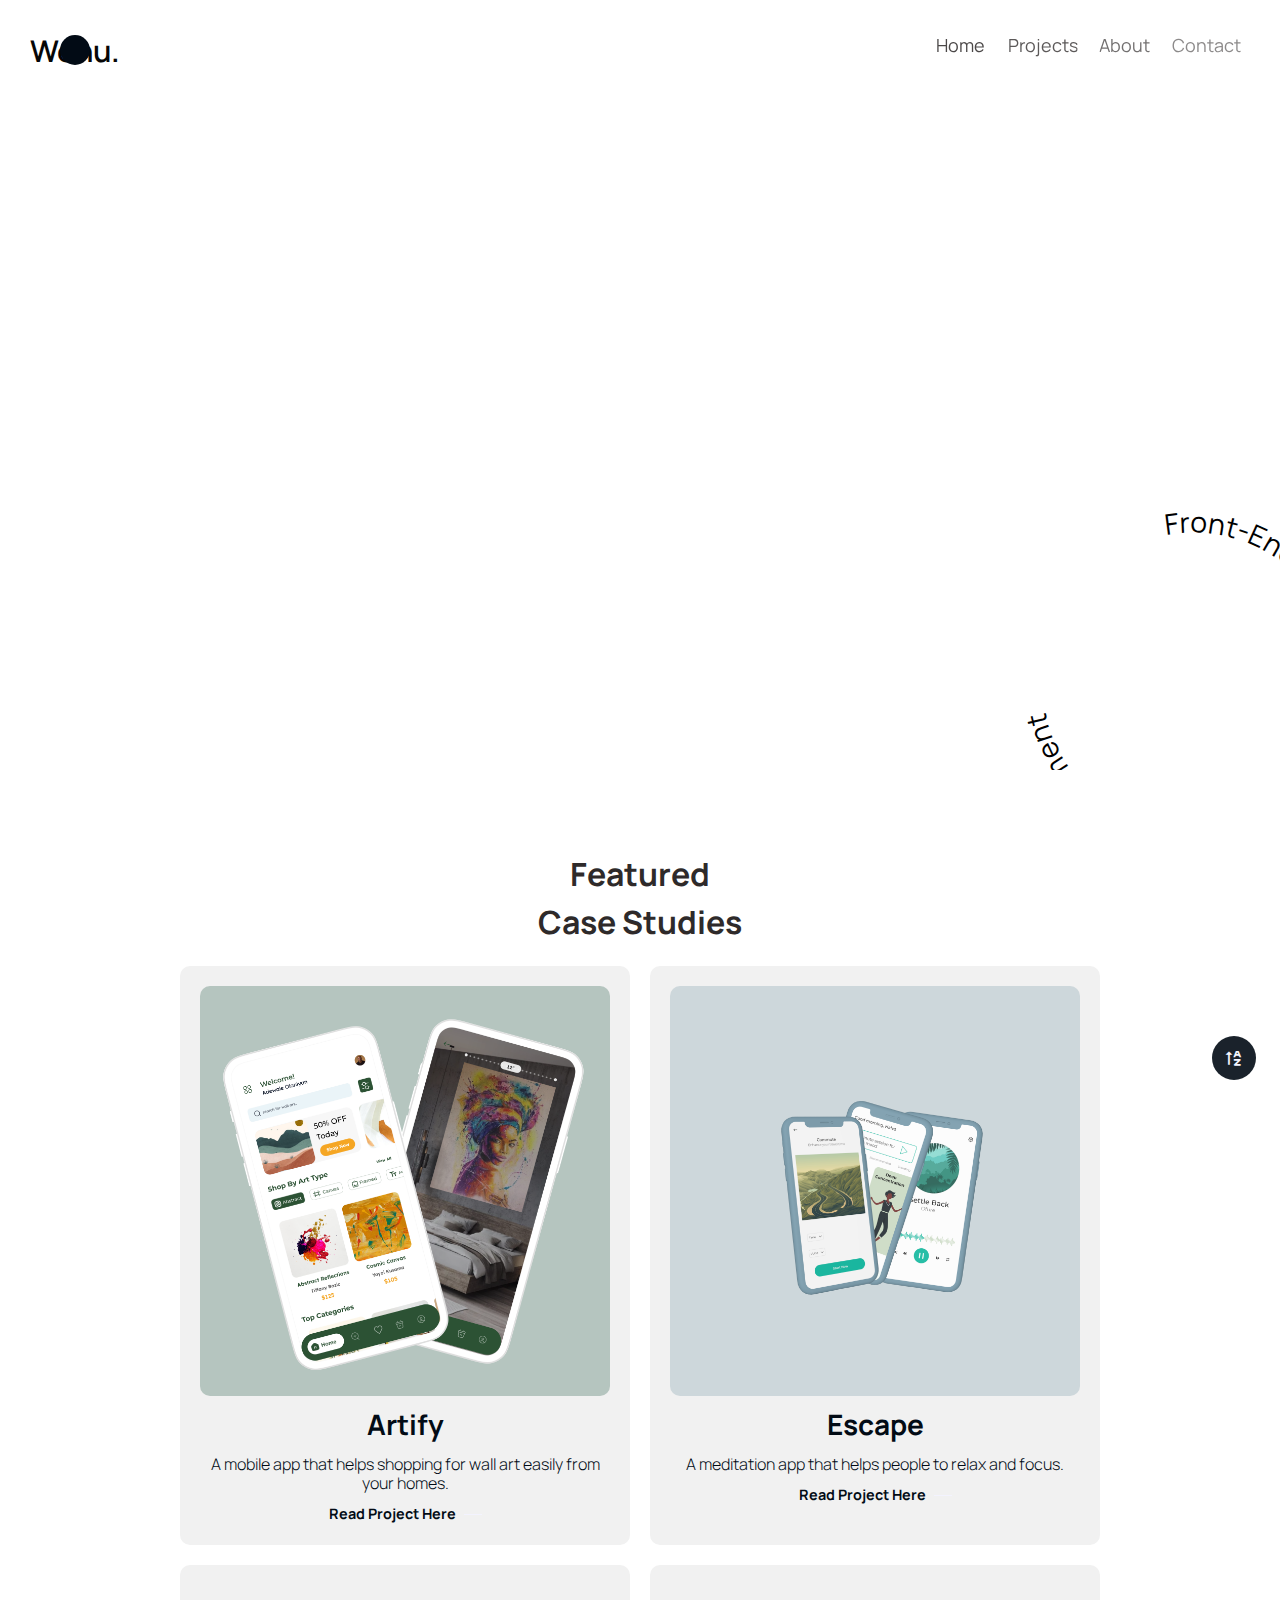
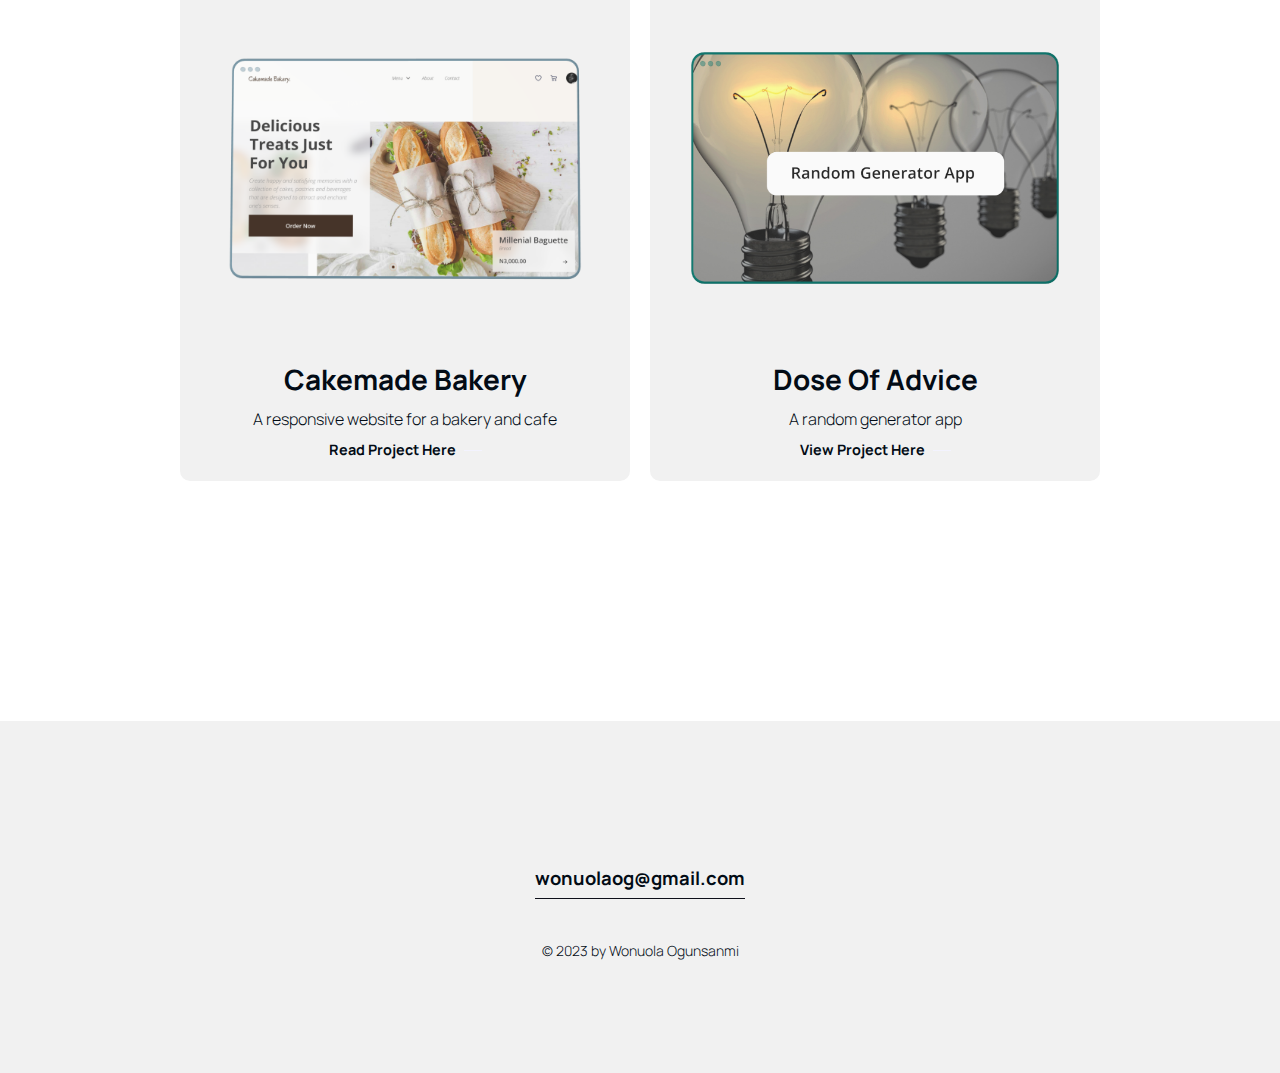
<file: index.html>
<!DOCTYPE html>
<html lang="en">
<head>
  <meta charset="UTF-8">
  <title>Wonuola's Portfolio</title>
    <link rel="icon" type="image/png" sizes="32x32" href="./images/icon.png">
  <link rel="stylesheet" href="./css/style.css">
  <link href="https://fonts.googleapis.com/css2?family=Manrope:wght@300;400;500;600;700&display=swap" rel="stylesheet">
  <link href="https://fonts.googleapis.com/css2?family=Raleway&display=swap" rel="stylesheet">
  <link href='https://unpkg.com/boxicons@2.1.4/css/boxicons.min.css' rel='stylesheet'>
  <script src="https://cdnjs.cloudflare.com/ajax/libs/gsap/3.9.1/gsap.min.js"></script>
</head>
<body>
<!-- Navigation -->
<header class="header" id="home">
  <nav class="nav-container">
    <div class="logo-container">
      <a href="#" class="nav-logo">Wonu.</a>
      <div class="mouse-effect"></div>
    </div>

    <div class="nav-menu" id="navbar-menu">
      <ul class="nav-list">
        <li class="nav-item">
          <a data-hover-text="Home" href="index.html" class="navbar-link">Home</a>
        </li>
        <li class="nav-item">
          <a data-hover-text="Works" href="#project" class="navbar-link">Projects</a>
        </li>
        <li class="nav-item">
          <a data-hover-text="About Me" href="about.html" class="navbar-link">About</a>
        </li>
        <li class="nav-item">
          <a data-hover-text="Say Hi!" href="contact.html" class="navbar-link">Contact</a>
        </li>
      </ul>
      <div class="nav-open" id="nav-open">
        <div class="bar"></div>
        <div class="bar"></div>
        <div class="bar"></div>
      </div>
    </div>
  </nav>
</header>

<!-- Hero Section -->
<section class="hero">
  <div class="hero-text">
    <h1>Hi, I'm Wonuola!</h1>
    <p>A (UI) designer &amp; Website Developer.
      I enjoy designing meaningful experiences for brands &amp; businesses to help them
      serve their target audience.</p>
  </div>

  <div class="rounded-text rotating">
    <svg viewBox="0 0 200 200">
      <path id="textPath" d="M 80,0 A 80,80 0 0 1 -80,0 A 80,80 0 0 1 80,0" transform="translate(100,100)" fill="none" stroke-width="0"></path>
      <g font-size="15.1px">
        <text text-anchor="start">
          <textPath class="coloring" xlink:href="#textPath" startOffset="0%">  Front-End - UI Design - UX Design - Web Development </textPath>
        </text>
      </g>
    </svg>
  </div> 
</section>

<section class="projects" id="project">
  <div class="container">
    <h2 class="section-title">Featured <br/>Case Studies</h2>
    <div class="project-grid">
      <div class="project">
        <img src="images/project1.png" alt="Project 1">
        <h3 class="project-title">Artify</h3>
        <p class="project-description">A mobile app that helps shopping for wall art easily from your homes.</p>
        <a href="https://www.behance.net/gallery/174520397/Artify-A-wall-art-shopping-app" class="project-link">
          <span class="project-link1">Read Project Here</span>
          <span class="project-link2">Behance Case Study</span>
      </a>
      </div>
      <div class="project">
        <img src="images/project2.png" alt="Project 2">
        <h3 class="project-title">Escape</h3>
        <p class="project-description">A meditation app that helps people to relax and focus.</p>
        <a href="https://www.behance.net/gallery/174524425/Meditation-App-UIUX-Case-Study" class="project-link">
          <span class="project-link1">Read Project Here</span>
          <span class="project-link2">Behance Case Study</span>
      </a>
      </div>
      <div class="project">
        <img src="images/project3.png" alt="Project 3">
        <h3 class="project-title">Cakemade Bakery</h3>
        <p class="project-description">A responsive website for a bakery and cafe</p>
        <a href="https://www.behance.net/gallery/137716633/Bakery-Website-Cakemade-Bakery" class="project-link">
          <span class="project-link1">Read Project Here</span>
          <span class="project-link2">Behance Case Study</span>
      </a>
      </div>
      <div class="project">
        <img src="images/project4.png" alt="Project 4">
        <h3 class="project-title">Dose Of Advice</h3>
        <p class="project-description">A random generator app</p>
        <a href="https://adoseofadvice.netlify.app/" class="project-link">
          <span class="project-link1">View Project Here</span>
          <span class="project-link2">Visit live site</span>
      </a>
  </div>
    </div>
  </div>
</section>

<!-- Footer -->
<footer class="footer section" id="footer">
             <div class="footer-email">
                 <a href="mailto:wonuolaog@gmail.com">
                     wonuolaog@gmail.com
                 </a>
             </div>
             <div class="copyright">
                 &copy; 2023 by Wonuola Ogunsanmi
             </div>
</footer>
<!---scroll-->
<a href="#" class="scrollup" id="scroll-up">
 <i class='bx bx-sort-z-a scrollup-icon'></i>
</a>

<script>
  // Animation for arrow, navigation menu, logo, and hero text using GSAP
  gsap.from(".nav-container", { opacity: 0, y: -20, duration: 1 });
  gsap.from(".nav-logo", { opacity: 0, x: -20, duration: 1, delay: 0.5 });
  gsap.from(".nav-list li", { opacity: 0, x: -20, duration: 1, stagger: 0.1, delay: 0.7 });
  gsap.from(".nav-open", { opacity: 0, x: -20, duration: 1, delay: 1 });
  gsap.from(".hero-text", { opacity: 0, y: 20, duration: 1, delay: 1.5 });
  gsap.from(".scroll-down .arrow", { opacity: 0, x: -20, duration: 1, delay: 2 });
</script>

<script src="./js/main.js"></script>
</body>
</html>
</file>
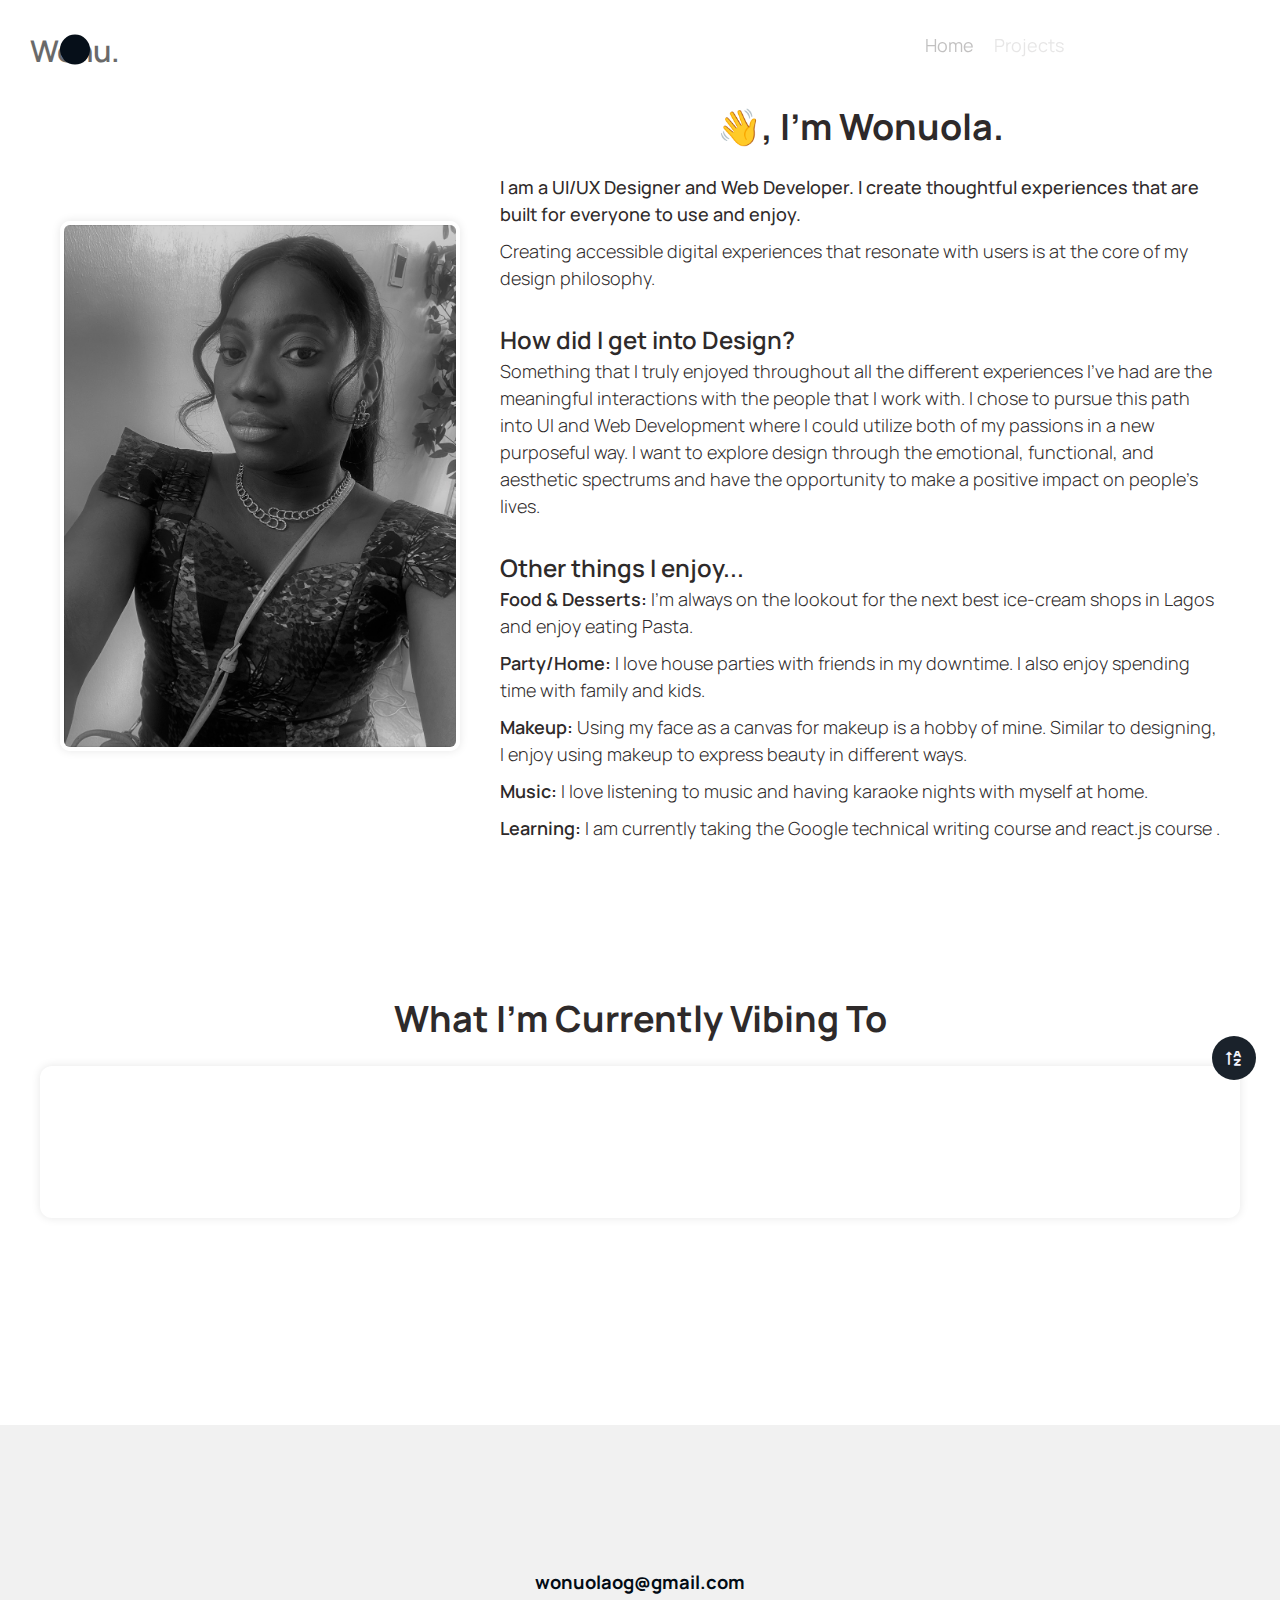
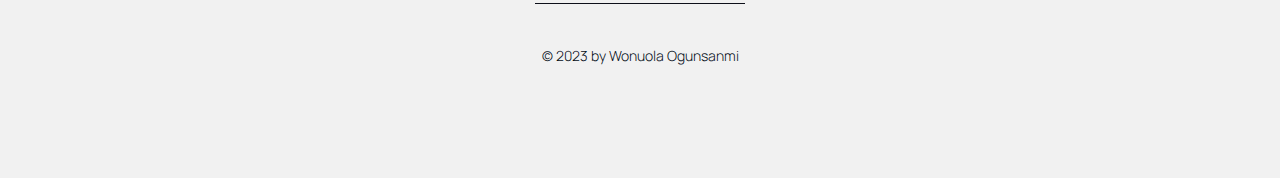
<file: about.html>
<!DOCTYPE html>
<html lang="en">
<head>
  <meta charset="UTF-8">
  <title>My Portfolio</title>
  <link rel="stylesheet" href="./css/style.css">
  <link href="https://fonts.googleapis.com/css2?family=Manrope:wght@300;400;500;600;700&display=swap" rel="stylesheet">
  <link href="https://fonts.googleapis.com/css2?family=Raleway&display=swap" rel="stylesheet">
  <link href='https://unpkg.com/boxicons@2.1.4/css/boxicons.min.css' rel='stylesheet'>
  <script src="https://cdnjs.cloudflare.com/ajax/libs/gsap/3.9.1/gsap.min.js"></script>
</head>
<body>
<!-- Navigation -->
<header class="header" id="home">
  <nav class="nav-container">
    <div class="logo-container">
      <a href="#" class="nav-logo">Wonu.</a>
      <div class="mouse-effect"></div>
    </div>

    <div class="nav-menu" id="navbar-menu">
      <ul class="nav-list">
        <li class="nav-item">
          <a data-hover-text="Home" href="index.html" class="navbar-link">Home</a>
        </li>
        <li class="nav-item">
          <a data-hover-text="Works" href="#project" class="navbar-link">Projects</a>
        </li>
        <li class="nav-item">
          <a data-hover-text="About Me" href="about.html" class="navbar-link">About</a>
        </li>
        <li class="nav-item">
          <a data-hover-text="Say Hi!" href="contact.html" class="navbar-link">Contact</a>
        </li>
      </ul>
      <div class="nav-open" id="nav-open">
        <div class="bar"></div>
        <div class="bar"></div>
        <div class="bar"></div>
      </div>
    </div>
  </nav>
</header>

<!-- About Me Section -->
<section class="about">
  <div class="about-container">
    <div class="about-content">
      <div class="profile-image-container">
        <img src="images/wonu.jpg" alt="Profile Image" class="profile-image">
      </div>
      <div class="text">
        <h2 class="section-title">👋, I'm Wonuola.</h2>
        <p class="description">I am a UI/UX Designer and Web Developer. I create thoughtful experiences that are built for everyone to use and enjoy.</p>
        <p>Creating accessible digital experiences that resonate with users is at the core of my design philosophy.</p>
        <h3 class="subheading">How did I get into Design?</h3>
        <p>Something that I truly enjoyed throughout all the different experiences I’ve had are the meaningful interactions with the people that I work with. 
          I chose to pursue this path into UI and Web Development where I could utilize both of my passions in a new purposeful way. I want to explore design through the emotional, functional, and aesthetic spectrums and have the opportunity to make a positive impact on people’s lives.</p>
        <h3 class="subheading">Other things I enjoy...</h3>
        <p><strong>Food & Desserts:</strong> I’m always on the lookout for the next best ice-cream shops in Lagos and enjoy eating Pasta.</p>
        <p><strong>Party/Home:</strong> I love house parties with friends in my downtime. I also enjoy spending time with family and kids.</p>
        <p><strong>Makeup:</strong> Using my face as a canvas for makeup is a hobby of mine. Similar to designing, I enjoy using makeup to express beauty in different ways.</p>
        <p><strong>Music:</strong> I love listening to music and having karaoke nights with myself at home.</p>
        <p><strong>Learning:</strong> I am currently taking the Google technical writing course and react.js course .</p>
      </div>
    </div>
  </div>
</section>


<!-- Spotify Embed Section -->
<section class="spotify-section">
  <h2 class="section-title">What I'm Currently Vibing To</h2>
<div class="spotify-embed">
  <!--  Spotify Embed code here -->
  <iframe style="border-radius:12px" src="https://open.spotify.com/embed/album/5dGWwsZ9iB2Xc3UKR0gif2?utm_source=generator" width="100%" height="152" frameBorder="0" allowfullscreen="" allow="autoplay; clipboard-write; encrypted-media; fullscreen; picture-in-picture" loading="lazy"></iframe>
</div>
</section>

  <!-- Footer -->
  <footer class="footer section" id="footer">
    <div class="footer-email">
      <a href="mailto:wonuolaog@gmail.com">
        wonuolaog@gmail.com
      </a>
    </div>
    <div class="copyright">
      &copy; 2023 by Wonuola Ogunsanmi
    </div>
  </footer>

  <!---scroll-->
  <a href="#" class="scrollup" id="scroll-up">
    <i class='bx bx-sort-z-a scrollup-icon'></i>
  </a>

  <script>
    // Animation for arrow, navigation menu, logo using GSAP
    gsap.from(".nav-container", { opacity: 0, y: -20, duration: 1 });
    gsap.from(".nav-logo", { opacity: 0, x: -20, duration: 1, delay: 0.5 });
    gsap.from(".nav-list li", { opacity: 0, x: -20, duration: 1, stagger: 0.1, delay: 0.7 });
    gsap.from(".nav-open", { opacity: 0, x: -20, duration: 1, delay: 1 });
    gsap.from(".about-description", { opacity: 0, y: 20, duration: 1, delay: 1.5 });
  </script>

  <script src="./js/main.js"></script>
</body>

</html>
</file>
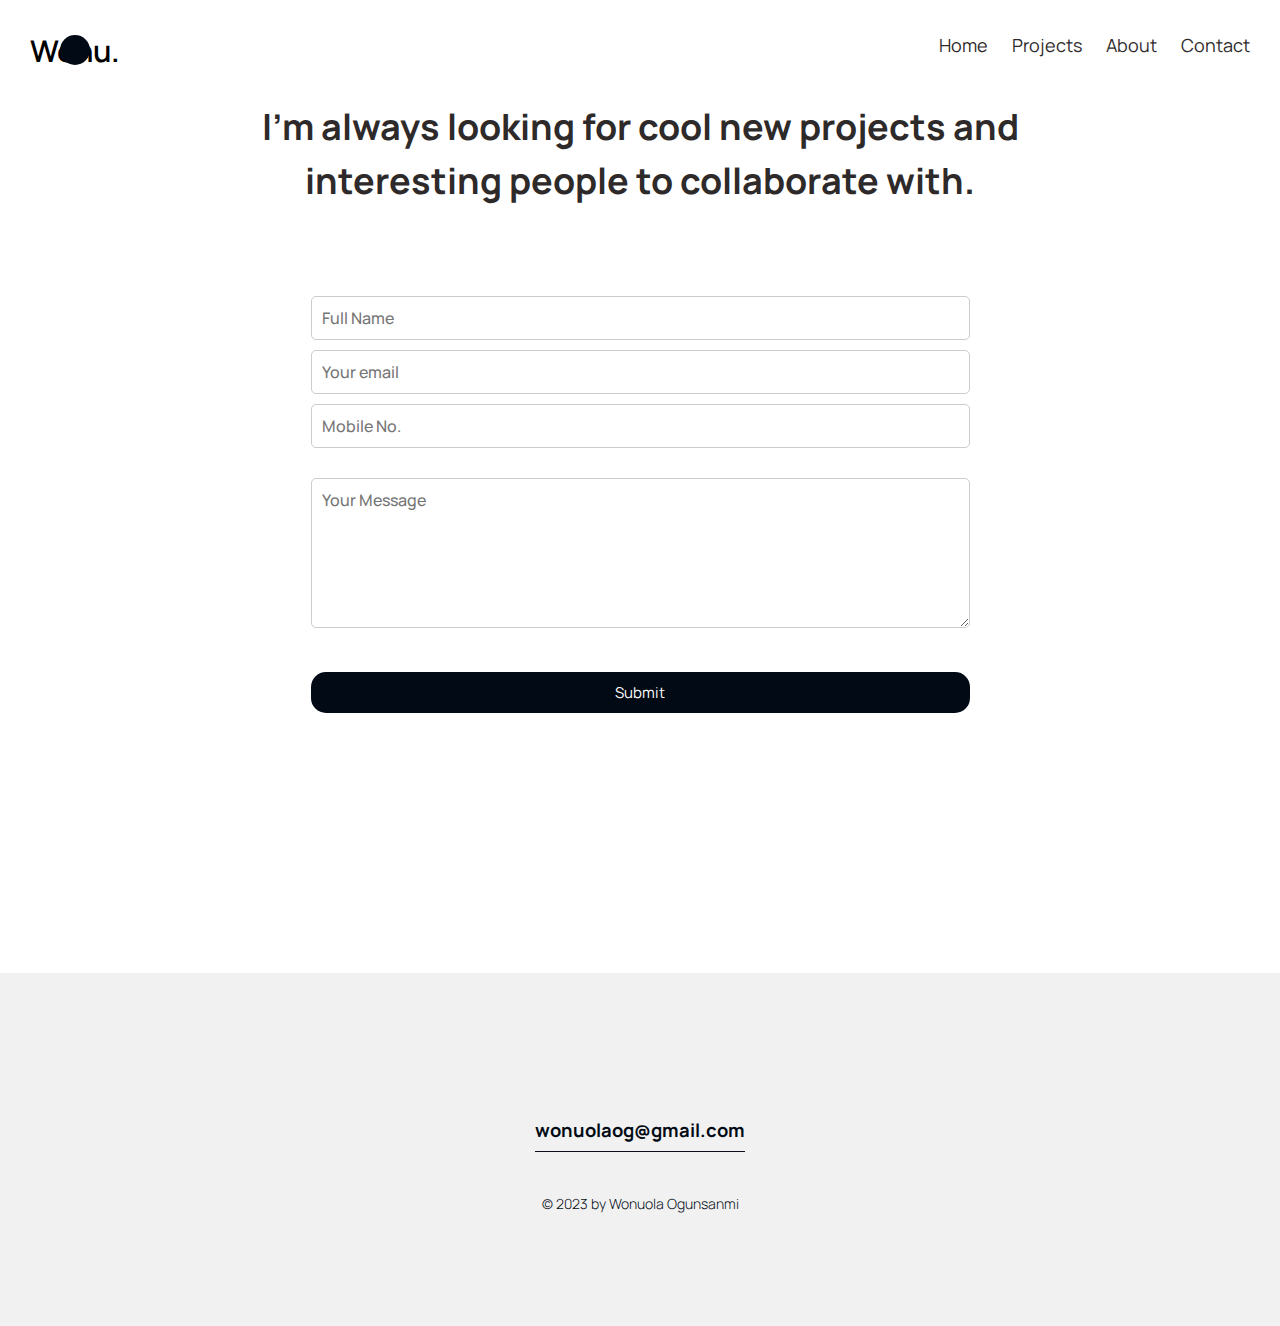
<file: contact.html>
<!DOCTYPE html>
<html lang="en">
<head>
  <meta charset="UTF-8">
  <title>My Portfolio</title>
  <link rel="stylesheet" href="./css/style.css">
  <link href="https://fonts.googleapis.com/css2?family=Manrope:wght@300;400;500;600;700&display=swap" rel="stylesheet">
  <link href="https://fonts.googleapis.com/css2?family=Raleway&display=swap" rel="stylesheet">
  <link href='https://unpkg.com/boxicons@2.1.4/css/boxicons.min.css' rel='stylesheet'>
  <script src="https://cdnjs.cloudflare.com/ajax/libs/gsap/3.9.1/gsap.min.js"></script>
</head>
<body>
<!-- Navigation -->
<header class="header" id="home">
  <nav class="nav-container">
    <div class="logo-container">
      <a href="#" class="nav-logo">Wonu.</a>
      <div class="mouse-effect"></div>
    </div>

    <div class="nav-menu" id="navbar-menu">
      <ul class="nav-list">
        <li class="nav-item">
          <a data-hover-text="Home" href="index.html" class="navbar-link">Home</a>
        </li>
        <li class="nav-item">
          <a data-hover-text="Works" href="#project" class="navbar-link">Projects</a>
        </li>
        <li class="nav-item">
          <a data-hover-text="About Me" href="about.html" class="navbar-link">About</a>
        </li>
        <li class="nav-item">
          <a data-hover-text="Say Hi!" href="contact.html" class="navbar-link">Contact</a>
        </li>
      </ul>
      <div class="nav-open" id="nav-open">
        <div class="bar"></div>
        <div class="bar"></div>
        <div class="bar"></div>
      </div>
    </div>
  </nav>
</header>

<section class="contact">
  <div class="container">
    <h2 class="section-title">I'm always looking for cool new projects and interesting people to collaborate with.</h2>
    <div class="contact-form">
      <form action="https://formspree.io/f/xoqredjl" method="POST">
        <div class="split">
          <input type="text" placeholder="Full Name" name="name" required>
          <input type="email" name="email" placeholder="Your email" required>
          <input type="text" placeholder="Mobile No." name="phone" required>
        </div>
        
        <textarea name="message" id="message" cols="30" rows="4" placeholder="Your Message" required></textarea>
        <button type="submit" class="btn submit-btn">Submit</button>
      </form>
    </div>
  </div>
</section>

<!-- Footer -->
<footer class="footer section" id="footer">
  <div class="footer-email">
    <a href="mailto:wonuolaog@gmail.com">wonuolaog@gmail.com</a>
  </div>
  <div class="copyright">
    &copy; 2023 by Wonuola Ogunsanmi
  </div>
</footer>

<script src="js/main.js"></script>
</body>
</html>
</file>
<file: css/style.css>
/* Font */
@import url('https://fonts.googleapis.com/css2?family=Manrope:wght@300;400;500;600;700&display=swap');

/* Color Palette */
:root {
  --primary-color: #020b15;
  --secondary-color: #f3f3fe;
  --tertiary-color: #dde6f3;
  --accent-color: #000;
  --text-color: #2e2a2a;
  --header-height: 85px;
  --header-spacer: 30px;
  --logo-primary: #f3f3fe;
  --body-color: #ffffff;
  --title-color: #0e101a;
}

/* Global Styles */
* {
  margin: 0;
  padding: 0;
  box-sizing: border-box;
}

html {
  scroll-behavior: smooth;
}
h1,h2,h3{
  color: var(--title-color);
  font-weight: 700;
  font-family: var(--raleway-font);
}
body {
  font-family: 'Manrope', sans-serif;
  font-size: 18px;
  line-height: 1.5;
  color: var(--text-color);
  font-weight: 300;
  text-align: left;
  background-color: var(--body-color);
}

a {
  text-decoration: none;
  color: inherit;
}

ul {
  list-style: none;
}

/* Header */
.header {
  position: fixed;
  width: 100%;
  background-color: var(--primary-color);
  top: 0;
  left: 0;
  z-index: 10;
}

/* Navigation */
.nav-container {
  background-color: var(--body-color);
  height: 100px;
  display: flex;
  justify-content: space-between;
  align-items: center;
  padding: 0 var(--header-spacer);
  position: fixed;
  top: 0;
  width: 100%;
  z-index: 10;
}

.nav-logo {
  font-size: 30px;
  font-weight: 600;
  color: var(--accent-color);
  text-decoration: none;
}

.nav-menu {
  display: flex;
  position: relative;
}

.nav-menu .nav-open{
  display:none;
  color: var(--primary-color);
  position:absolute;
  top:50px;
  right:50px;
  font-size:35px;
  cursor:pointer;
}

.navbar-link {
  color: var(--text-color);
  text-decoration: none;
  font-size: 18px;
  font-weight: 400;
  transition: color 0.3s ease-in-out;
}

.navbar-link:hover {
  color: var(--secondary-color);
  text-decoration: stroke;
}

.nav-list {
  display: flex;
  margin: 0;
  padding: 0;
}

.nav-item {
  margin-left: 24px;
  margin-bottom: 10px;
}
.nav-item.active a {
  color: red;
}
.nav-open {
  display: none;
}

/* Hero Section */
.hero {
  display: flex;
  justify-content: space-between;
  align-items: center;
  position: relative;
  padding: 200px;
  overflow: hidden;
  align-items: center;
  width: 100%;
  background-color: var(--body-color);
}

.hero-text {
  max-width: 600px;
}

.hero-text h1 {
  color: var(--title-color);
  margin-bottom: 30px;
  line-height: 1.2;
  display: block !important;
  font-weight: 500;
  font-size: 50px;
  letter-spacing: -0.15px;
}

.hero-text p {
  line-height: 1.5;
  display: inline-block;
  font-size: 36px;
  font-weight: 300;
  color: var(--title-color);
  letter-spacing: -0.15;
  margin-bottom: 10px;
}


  /* Spotify Embed Section */
  .spotify-section {
    background-color: var(--body-color);
    padding: 40px 0;
    text-align: center;
  }

  .spotify-embed {
    max-width: 1200px;
    margin: 0 auto;
  }

  .spotify-embed iframe {
    width: 100%;
    height: 152px;
    border: none;
    box-shadow: 0 0 10px rgba(0, 0, 0, 0.1);
  }



/* Animation */
@keyframes fadeIn {
  from {
    opacity: 0;
    transform: translateY(50px);
  }
  to {
    opacity: 1;
    transform: translateY(0);
  }
}

@keyframes slideIn {
  from {
    opacity: 0;
    transform: translateX(-50px);
  }
  to {
    opacity: 1;
    transform: translateX(0);
  }
}
.hero-text h1,
.hero-text p {
  animation: fadeIn 1s ease-in-out;
}

.rounded-text {
  animation: slideIn 1s ease-in-out;
}

/* Spinner */
.rounded-text {
  width: 375px;
  height: 375px;
  text-transform: none;
  transform: rotate(-100deg);
  color: var(--text-color);
  font-weight: 400;
  z-index: 1;
  bottom: -100px;
  right: -100px;
  position: absolute;
  font-family: 'Manrope';
}

.grey {
  fill: #534b4b;
}

.brown {
  fill: #302d2d;
}

.pink {
  fill: #be7272;
}

@keyframes rotating {
  from {
    transform: rotate(360deg);
  }
  to {
    transform: rotate(0deg);
  }
}

.rotating {
  animation: rotating 12s linear infinite;
}

@keyframes coloring {
  0% {
    fill: #706e6e;
  }
  35% {
    fill: #302d2d;
  }

  75% {
    fill: #be7272;
  }
  100% {
    fill: #252222
  }
}

.coloring {
  animation: coloring 10s linear infinite;
}

/*projects section*/
.projects {
  padding: 80px 0;
  background-color: var(--body-color);
}

.projects .section-title {
  font-size: 32px;
  font-weight: bold;
  margin-bottom: 20px;
  text-align: center;
}
.container {
  max-width: 1000px;
  margin: 0 auto;
  padding: 0 20px;
}

.section-title {
  text-align: center;
  margin-bottom: 40px;
  font-size: 36px;
  color: var(--text-color);
}

.project-grid {
  display: grid;
  grid-template-columns: repeat(2, 1fr);
  grid-gap: 20px;
}

.project {
  background-color:#f1f1f1;
  padding: 20px;
  text-align: center;
  border-radius: 10px;
  cursor: pointer;
  position: relative;
  overflow: hidden;
}

.project img {
  width: 100%;
  object-fit: contain;
  height: auto;
  border-radius: 10px;
  transition: transform 0.3s ease;
}

.project img:hover {
  transform: scale(1.2);
  filter: brightness(1.0);
}

.project::after {
  content: '';
  position: absolute;
  top: 0;
  left: 0;
  width: 100%;
  height: 100%;
  background-color: rgba(24, 66, 43, 0.2);
  pointer-events: none;
  opacity: 0;
  transition: opacity 0.3s ease;
}

.project-title {
  font-size: 28px;
  color: var(--primary-color);
  margin-bottom: 10px;
}

.project-description {
  font-size: 16px;
  color: var(--primary-color);
  line-height: 1.2;
}

.project-link {
  display: block;
  overflow: hidden;
  color: var(--primary-color);
  position: relative;
  font-weight: 700;
  font-size: .9rem;
}
.project-link1 {
  display: block;
  transform: translateY(0);
  transition: all cubic-bezier(0.4, 0, 0.2, 1) 0.3s;
  opacity: 1;
}
.project-link1::after, .project-link2::after {
  content: "";
  width: 18px;
  height: 1.5px;
  background: var(--logo-primary);
  display: inline-block;
  transform: translateY(-4px);
  margin-left: 8px;
  
}

.project-link2 {
  position: absolute;
  bottom: -100%;
  left: 0;
  opacity: 0;
  transition: all cubic-bezier(0.4, 0, 0.2, 1) 0.3s;
  right: 0;

}
.project-link:hover .project-link1 {
  transform: translateY(-100%);
  opacity: 0;
}
.project-link:hover .project-link2 {
  bottom: 0;
  opacity: 1;
}

/* CSS code for the mouse effect */
.logo-container,
.nav-item {
  position: relative;
  display: inline-block;
}

.logo-container:hover .mouse-effect {
  width: 120px;
  height: 120px;
}

.nav-item:hover .text-container {
  opacity: 1;
}

.nav-item:hover .mouse-effect {
  width: 120px;
  height: 120px;
}

.mouse-effect {
  position: absolute;
  top: 50%;
  left: 50%;
  transform: translate(-50%, -50%);
  z-index: 1;
  pointer-events: none;
  width: 30px;
  height: 30px;
  border-radius: 50%;
  background-color: var(--primary-color);
  color: var(--tertiary-color);
  display: flex;
  align-items: center;
  justify-content: center;
  font-size: 20px;
  font-weight: 300;
  transition: width 0.4s cubic-bezier(0.5, 0.5, 0.3, 1.4),
              height 0.4s cubic-bezier(0.5, 0.5, 0.3, 1.4);
}


/* Footer */
#footer {
  background-color: #f1f1f1;;
  color: var(--text-color);
  padding: 20px;
  text-align: center;
  font-size: 14px;
  margin-top: 10rem;
  padding: 7rem 0;
}


.footer-email {
    margin-top: 2rem;
    position: relative;
    display: inline-flex;
}
.footer-email a {
    font-size: 1.15rem;
    color: var(--primary-color);
    font-weight: 700;
    font-family: "Manrope";
    display: inline-flex;
}
.footer-email::before {
    position: absolute;
    bottom: -7px;
    left: 0;
    background:  var(--title-color);
    width: 100%;
    height: 1px;
    content: '';
}
.footer-email::after{
    position: absolute;
    bottom: -7px;
    left: 0;
    background: var(--title-color);
    width: 100%;
    height: 1px;
    content: '';
    transition: all cubic-bezier(0.4,0,0.2,1)0.3s;
}

.footer-email:hover::after{
    width: 100%;

}
.copyright{
    display: block;
    color: var(--primary-color);
    margin-top: 3rem;
}

/* About Me Section */
h2.section-title {
  color: var(--section-title-color);
  font-size: 36px;
  font-weight: 700;
  margin-bottom: 20px;
}

p {
  margin-bottom: 10px;
}

strong {
  font-weight: 600;
}

.about {
  padding: 100px 0;
  background-color: var(--body-color);
}

.about-container {
  max-width: 1200px;
  margin: 0 auto;
  padding: 0 20px;
}

.about-content {
  display: flex;
  flex-wrap: wrap;
  justify-content: center;
  align-items: center;
}

.profile-image-container {
  max-width: 400px;
  height: auto;
  overflow: hidden;
  border-radius: 10px;
  border: 4px solid #fff;
  box-shadow: 0 0 10px rgba(0, 0, 0, 0.1);
  margin-right: 40px;
  animation: fadeInLeft 1s;
}
@keyframes fadeInLeft {
  0% {
    opacity: 0;
    transform: translateX(-50px);
  }
  100% {
    opacity: 1;
    transform: translateX(0);
  }
}


.profile-image {
  width: 100%;
  height: 100%;
  object-fit: cover;

}

.text {
  flex: 1;
  animation: fadeInRight 1s;
}
@keyframes fadeInRight {
  0% {
    opacity: 0;
    transform: translateX(50px);
  }
  100% {
    opacity: 1;
    transform: translateX(0);
  }
}
.description {
  font-weight: 500;
}

.subheading {
  margin-top: 30px;
  font-size: 24px;
  font-weight: 600;
  color: var(--section-title-color);
}

/* Media Queries */
@media screen and (max-width: 768px) {
  .about-content {
    flex-direction: column;
    align-items: center;
  }

  .profile-image-container {
    margin-right: 0;
    margin-bottom: 30px;
  }

  h2.section-title {
    font-size: 30px;
  }

  .subheading {
    font-size: 20px;
  }
}


 /*contact page*/

.contact {
  background-color: var(--body-color);
  padding: 100px 0;
}

.contact .container {
  display: grid;
  grid-template-columns: 1fr;
  gap: 20px;
  justify-items: start;
  align-items: start;
}

.section-title {
  font-size: 30px;
  font-weight: bold;
  color: #000;
  margin-top: 0;
  margin-bottom: 20px;
}

.contact-form {
  max-width: 1000px;
  margin: 0 auto;
}

.contact-form form {
  display: grid;
  gap: 20px;
  margin-top: 3rem;
}

.contact-form .form-group {
  display: grid;
  gap: 10px;
}

.contact-form label {
  font-size: 16px;
  font-weight: bold;
}

.contact-form input,
.contact-form textarea {
  width: 100%;
  padding: 10px;
  border: 1px solid #ccc;
  border-radius: 5px;
  font-weight: 500;
  font-size: 1rem;
  font-family: var(--raleway-font);
    margin-bottom: 1.5rem;
    background: transparent;
    color: var(--primary-color);
}

.contact-form textarea {
  height: 150px;
}

.contact-form button[type="submit"] {
  padding: 10px;
  background-color: var(--primary-color);
  color: white;
  border: none;
  border-radius: 15px;
  cursor: pointer;
}
.contact-form button[type="submit"]:hover {
  background-color: #be7272
}
button {
  border: none;
  font-family: var(--raleway-font);
  font-size: 15px;
  cursor: pointer;
  outline: none;
}

/*scrollup*/
.scrollup {
  position: fixed;
  bottom: -20%;
  background: var(--primary-color);
  border-radius: 50%;
  opacity: 0.9;
  transition: 0.4s;
  right: 24px;
  display: flex;
  padding: 12px;
  z-index: 99999;
  }
  
  .scrollup:hover {
      background: #be7272;
      opacity: 1;
  }
  .scrollup-icon {
      color: var(--secondary-color);
      font-size: 20px;
  }
  .show-scroll {
      bottom: 5rem;
  }


 
  /* Media Query for min width 968px */
@media screen and (min-width: 968px) {

  .container {
    max-width: 960px;
    margin: 0 auto;
  }
  
  .hero-text {
    font-size: 24px;
  }
  
  .project-grid {
    grid-template-columns: repeat(2, 1fr);
    gap: 20px;
  }
}

 /* Media Queries */
 @media screen and (max-width: 768px) {
  .nav-menu {
    flex-direction: column;
    align-items: flex-start;
  }

  .nav-list {
    display: none;
    flex-direction: column;
    margin-top: 20px;
  }

  .nav-list.open {
    display: flex;
  }

  .nav-menu .nav-open {
    display: block;
    color: var(--primary-color);
    font-size: 35px;
    cursor: pointer;
  }
}

/* Media Queries */
@media screen and (max-width: 768px) {
  .about-content {
    flex-direction: column;
    align-items: center;
  }

  .profile-image-container {
    margin-right: 0;
    margin-bottom: 30px;
  }

  h2.section-title {
    font-size: 30px;
  }

  .subheading {
    font-size: 20px;
  }
}
/* Media Query for min width 576px */
@media screen and (min-width: 576px) {
 
  .hero-text {
    font-size: 20px;
  }
  
  .project-grid {
    grid-template-columns: repeat(2, 1fr);
    gap: 20px;
  }
  .about-description {
    font-size: 18px;
  }
  .section-title {
    font-size: 24px;
  }

  .contact-form form {
    width: 100%;
  }

  .split {
    flex-direction: column;
  }

  .split input {
    width: 100%;
    margin-bottom: 10px;
  }
}

/* Media Query for max width 350px */
@media screen and (max-width: 350px) {

  .nav-list {
    flex-direction: column;
  }

  .nav-item {
    margin-right: 0;
    margin-bottom: 10px;
  }

  .nav-open {
    display: block;
  }

.project{
  grid-template-columns: 1fr;
  gap: 30px;
  }

  .about-description {
    font-size: 16px;
  }
  .container {
    padding: 20px;
  }

  .section-title {
    font-size: 18px;
  }

  .split input[type="text"],
  .split input[type="email"],
  .split input[type="tel"],
  textarea {
    font-size: 14px;
    padding: 8px;
  }

  .submit-btn {
    font-size: 14px;
    padding: 10px 20px;
  }
}
    
.profile-image-container {
  width: 100%;
  display: flex;
  justify-content: center;
  margin-top: 20px;
}

@media (max-width: 600px) {
  .nav-list {
    display: none;
  }
  
  .nav-open {
    display: block;
    cursor: pointer;
  }
  
  .bar {
    width: 25px;
    height: 3px;
    background-color: #000;
    margin: 5px 0;
  }
}
</file>
